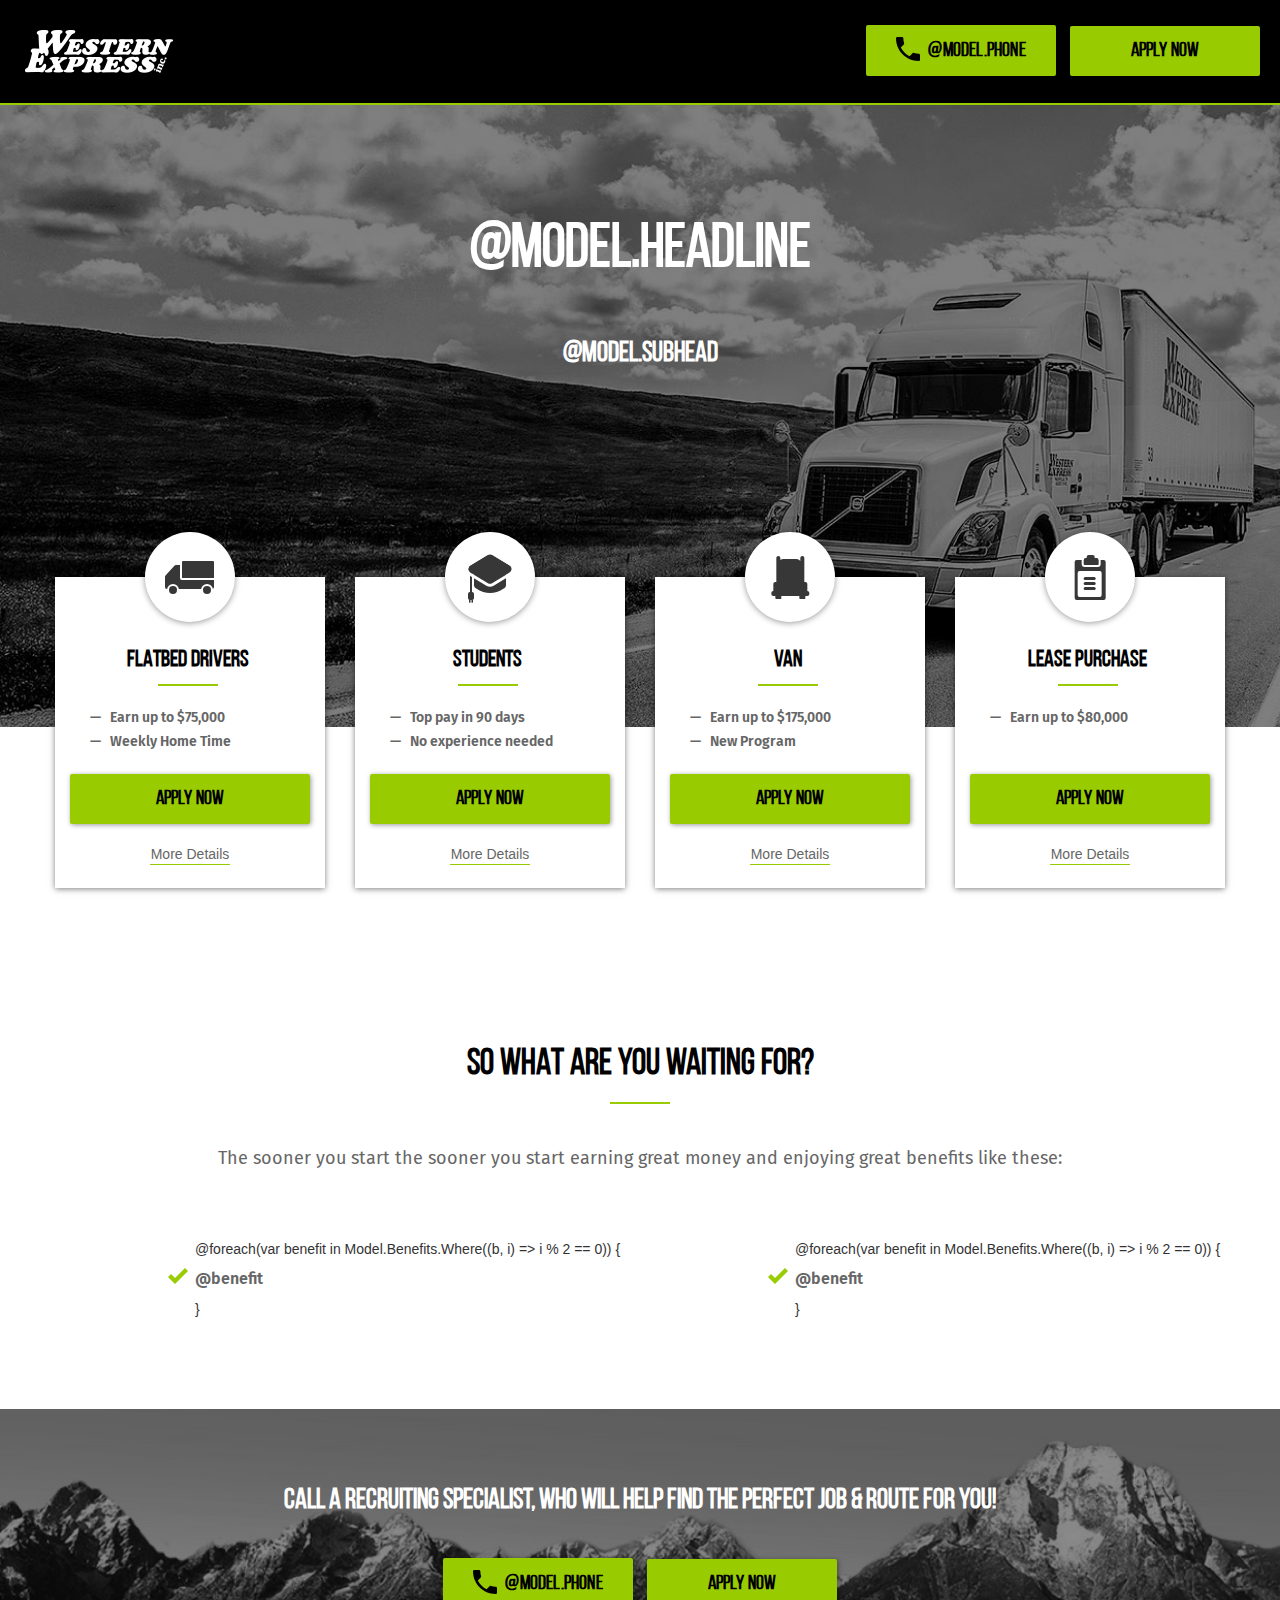
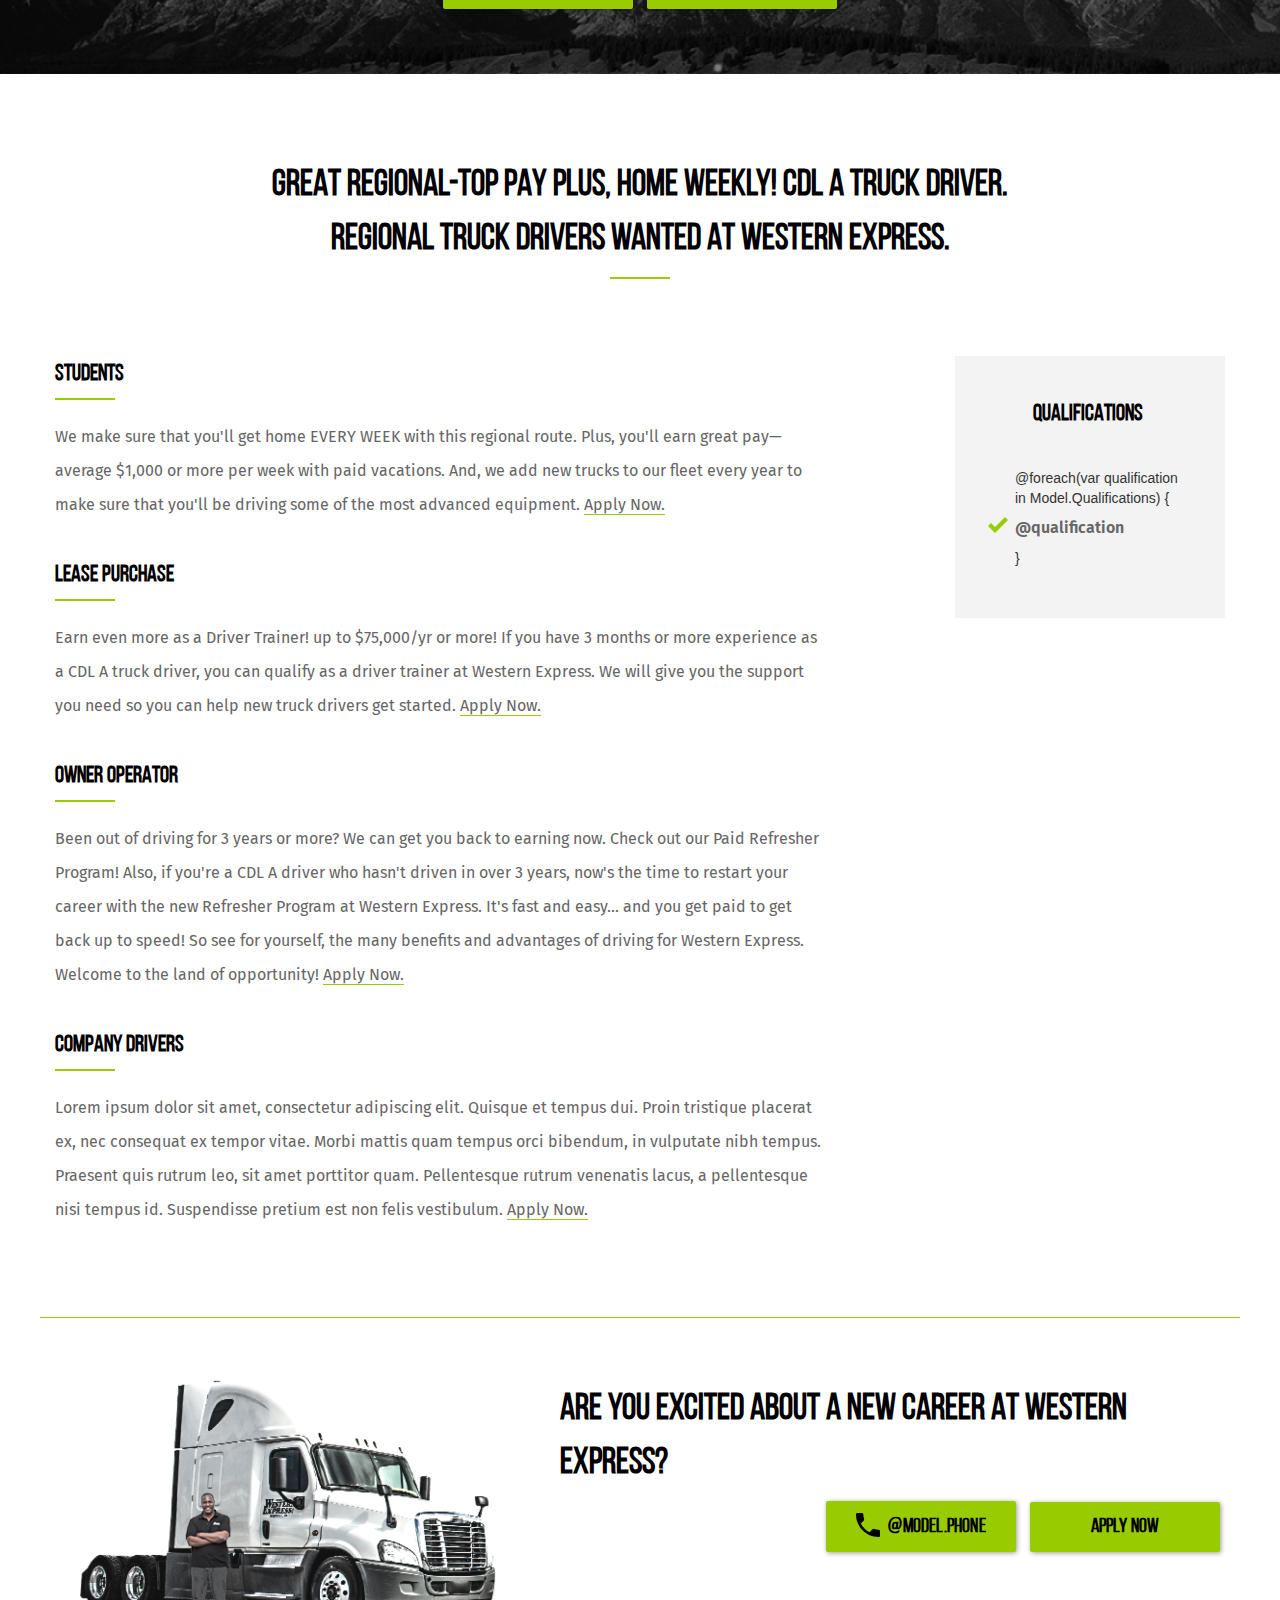
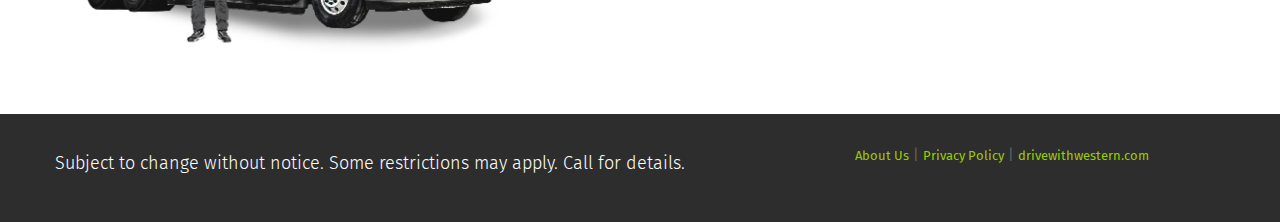
<file: index.html>
<!doctype html>
<html class="no-js" lang="">

<head>
    <meta charset="utf-8">
    <meta http-equiv="x-ua-compatible" content="ie=edge">
    <title>Western Four Column Dashboard</title>
    <meta name="description" content="">
    <meta name="viewport" content="width=device-width, initial-scale=1">
    <link rel="apple-touch-icon" href="apple-touch-icon.png">
    <!-- Place favicon.ico in the root directory -->
    <link href="https://fonts.googleapis.com/css?family=Fira+Sans|Oswald" rel="stylesheet">
    <!--styles-->
    <link rel="stylesheet" href="css/main.css">
    <!--BOOTSTRAP-->
    <!-- Latest compiled and minified CSS -->
    <link rel="stylesheet" href="https://maxcdn.bootstrapcdn.com/bootstrap/3.3.7/css/bootstrap.min.css" integrity="sha384-BVYiiSIFeK1dGmJRAkycuHAHRg32OmUcww7on3RYdg4Va+PmSTsz/K68vbdEjh4u" crossorigin="anonymous">
    <!-- Latest compiled and minified JavaScript -->
    <script src="https://maxcdn.bootstrapcdn.com/bootstrap/3.3.7/js/bootstrap.min.js" integrity="sha384-Tc5IQib027qvyjSMfHjOMaLkfuWVxZxUPnCJA7l2mCWNIpG9mGCD8wGNIcPD7Txa" crossorigin="anonymous"></script>
    <script src="js/vendor/modernizr-2.8.3.min.js"></script>
    <script src="https://ajax.googleapis.com/ajax/libs/jquery/3.2.1/jquery.min.js"></script>
</head>

<body>
    <!--[if lt IE 8]>
            <p class="browserupgrade">You are using an <strong>outdated</strong> browser. Please <a href="http://browsehappy.com/">upgrade your browser</a> to improve your experience.</p>
        <![endif]-->
    <div class="container-fluid">  
        <!--START NAV-->
        <header>
            <div class="wrapper">
                <div class="row">
                    <div class="col-md-2">
                        <div class="logo"> <img src="/img/west-white-logo.png"> </div>
                    </div>
                    <div class="col-md-10">
                        <div class="call-apply-btns"> 
                            <a class="button" href="tel:@Model.Phone"><img src="/img/call-icon.svg"> @Model.Phone</a> 
                            <a class="button" href="@Url.Action("ApplyDriverApp", new { utm_source = Model.Code })">Apply Now</a>  
                        </div>
                     </div>
                </div>
            </div>
        </header>
        <!--START HERO-->
        <section class="hero">
            <div class="wrapper">
                <div class="row">
                    <div class="col-md-12 center"> 
                        <h1 class="light">@Model.Headline</h1>
                        <h2 class="light">@Model.Subhead</h2>
                    </div>
                </div>
            </div>       
        </section>
        
        <!--DRIVER TYPES-->
        <section>
        <div class="row driver-types">
                <div class="wrapper">
                   <div class="inner-wrapper">
                    <!--wrappers-->
                        <div class="col-md-3 col-sm-6">
                            <div class="driver-type-box">
                                <div class="oval"><img src="/img/van-icon.svg"></div>
                                <div class="driver-type-inner">
                                   <h3 class="center underline">Flatbed Drivers</h3>
                                    <ul>
                                       <li>Earn up to $75,000</li>
                                        <li>Weekly Home Time</li>
                                    </ul>
                                    <a class="button">Apply Now</a>
                                    <a class="simple" href="#one">More Details</a>
                                </div> 
                            </div>
                        </div>
                        <div class="col-md-3 col-sm-6" >
                            <div class="driver-type-box">
                                <div class="oval"><img src="/img/student-icon.svg"></div>
                                <div class="driver-type-inner">
                                   <h3 class="center underline">Students</h3>
                                    <ul>
                                       <li>Top pay in 90 days</li>
                                        <li>No experience needed</li>
                                    </ul>
                                    <a class="button">Apply Now</a>
                                    <a class="simple" href="#two">More Details</a>
                                </div> 
                            </div>
                        </div>
                        <div class="col-md-3 col-sm-6">
                            <div class="driver-type-box">
                                <div class="oval"><img src="/img/truckicon.svg"></div>
                                <div class="driver-type-inner">
                                   <h3 class="center underline">Van</h3>
                                    <ul>
                                       <li>Earn up to $175,000</li>
                                        <li>New Program</li>
                                    </ul>
                                    <a class="button">Apply Now</a>
                                    <a class="simple" href="#three">More Details</a>
                                </div> 
                            </div>
                        </div>
                        <div class="col-md-3 col-sm-6">
                            <div class="driver-type-box">
                                <div class="oval"><img src="/img/lease-icon.svg"></div>
                                <div class="driver-type-inner">
                                   <h3 class="center underline">Lease Purchase</h3>
                                    <ul>
                                       <li>Earn up to $80,000</li>
                                    </ul>
                                    <a class="button">Apply Now</a>
                                    <a class="simple" href="#four">More Details</a>
                                </div> 
                            </div>
                        </div>
                    <!--wrappers-->
                    </div>
                </div>
            </div> 
        </section>
        
        <!--START BENEFITS-->
         <section class="benefits">
             <div class="wrapper">
                 <div class="inner-wrapper">
                    <!--wrappers-->
                    <div class="row">
                        <div class="col-md-12 center"> 
                            <h2 class="green">So what are you waiting for? </h2>
                            <p>The sooner you start the sooner you start earning great money and enjoying great benefits like these:</p>
                        </div>
                    </div>
                    <div class="row">
                        <div class="col-md-5 col-md-offset-1"> 
                            <ul>
                             @foreach(var benefit in Model.Benefits.Where((b, i) => i % 2 == 0))
                                {
                                    <li>@benefit</li>
                                }
                            </ul>
                        </div>
                        <div class="col-md-5 col-md-offset-1"> 
                            <ul>
                             @foreach(var benefit in Model.Benefits.Where((b, i) => i % 2 == 0))
                                {
                                    <li>@benefit</li>
                                }
                            </ul>
                        </div>   
                     </div>
                  <!--wrappers-->
                 </div>
             </div>
        </section>
        
        <!--START MOUNTAIN CTA-->
        <section class="mid-cta">
            <div class="wrapper">
                <div class="inner-wrapper">
                <!--wrappers-->
                    <div class="row">
                        <div class="col-md-12 center"> 
                            <h2 class="light">Call a recruiting specialist, who will help find the perfect job & route for you! </h2>
                            <div class="call-apply-btns"> 
                                <a class="button" href="tel:@Model.Phone"><img src="/img/call-icon.svg"> @Model.Phone</a> 
                                <a class="button" href="@Url.Action("ApplyDriverApp", new { utm_source = Model.Code })">Apply Now</a>  
                            </div>
                        </div>
                    </div>
                <!--wrappers-->
                </div>
            </div>
        </section>
        
        <!--START QUALIFICATONS-->
         <section class="qualifications">
           <div class="wrapper">
                <div class="inner-wrapper">
                <!--wrappers-->
                    <div class="row">
                        <div class="col-md-12 center"> 
                            <h2 class="underline">GREAT REGIONAL-Top Pay  PLUS, Home Weekly! CDL A Truck Driver.<br class="hide-br"> 
                                Regional Truck Drivers Wanted at Western Express.</h2>

                        </div>
                    </div>
                    <div class="row">
                        <div class="col-md-8"> 
                            <div class="anchors" id="one">
                                <h3 class="underline">Students</h3>
                                <p>We make sure that you'll get home EVERY WEEK with this regional route. Plus, you'll earn great pay—average $1,000 or more per week with paid vacations. And, we add new trucks to our fleet every year to make sure that you'll be driving some of the most advanced equipment.  <a href="#" class="simple-inline">Apply Now.</a> </p>
                            </div>

                            <div class="anchors" id="two">
                                <h3 class="underline">Lease Purchase</h3>
                                <p>Earn even more as a Driver Trainer! up to $75,000/yr or more! If you have 3 months or more experience as a CDL A truck driver, you can qualify as a driver trainer at Western Express. We will give you the support you need so you can help new  truck drivers get started.   <a href="#" class="simple-inline">Apply Now.</a> </p>
                            </div>

                             <div class="anchors" id="three">
                                <h3 class="underline">Owner Operator</h3>
                                <p>Been out of driving for 3 years or more? We can get you back to earning now. Check out our Paid Refresher Program! Also, if you're a CDL A driver who hasn't driven in over 3 years, now's the time to restart your career with the new Refresher Program at Western Express. It's fast and easy... and you get paid to get back up to speed!  So see for yourself, the many benefits and advantages of driving for Western Express. Welcome to the land of opportunity! <a href="#" class="simple-inline">Apply Now.</a> </p>
                            </div>

                             <div class="anchors" id="four">
                                <h3 class="underline">company drivers</h3>
                                <p>Lorem ipsum dolor sit amet, consectetur adipiscing elit. Quisque et tempus dui. Proin tristique placerat ex, nec consequat ex tempor vitae. Morbi mattis quam tempus orci bibendum, in vulputate nibh tempus. Praesent quis rutrum leo, sit amet porttitor quam. Pellentesque rutrum venenatis lacus, a pellentesque nisi tempus id. Suspendisse pretium est non felis vestibulum.  <a href="#" class="simple-inline">Apply Now.</a> </p>
                            </div>

                        </div>
                       <div class="col-md-3 col-md-offset-1"> 
                           <div class="aside inner">
                                <h3 class="center">Qualifications</h3>
                                <ul>
                                     @foreach(var qualification in Model.Qualifications)
                                        {
                                            <li>@qualification</li>
                                        }
                                </ul>
                            </div>
                        </div>
                    </div>
               <!--wrappers-->
                </div>
            </div>
        </section>
        
        <!--START FINAL CTA-->
        <section class="final-cta">
            <div class="wrapper">
                <div class="inner-wrapper">
                <!--wrappers-->
                    <div class="row">
                        <div class="col-md-5"> 
                            <div class="truck-image">
                                <img src="/img/guy-truck.png">
                            </div>
                        </div>
                        <div class="col-md-7"> 
                            <h2>Are you excited about a new career at Western Express?</h2>
                            <div class="call-apply-btns right"> 
                                <a class="button" href="tel:@Model.Phone"><img src="/img/call-icon.svg"> @Model.Phone</a> 
                                <a class="button" href="@Url.Action("ApplyDriverApp", new { utm_source = Model.Code })">Apply Now</a>  
                            </div>   
                        </div>
                    </div>
                <!--wrappers-->
                </div>
            </div>
        </section>
        
        <!--START FOOTER-->
        <footer>
            <div class="wrapper">
                <div class="inner-wrapper">
                <!--wrappers-->
                    <div class="row">
                        <div class="col-md-8"> 
                            <p class="light">Subject to change without notice. Some restrictions may apply. Call for details.</p>
                        </div>
                        <div class="col-md-4"> 
                            <div class="pipes">
                                <a href="#">About Us</a> | <a href="#">Privacy Policy</a> | <a href="http://www.drivewithwestern.com/">drivewithwestern.com</a>
                            </div>
                        </div>
                    </div>
                <!--wrappers-->
                </div>
            </div>
        </footer>
    </div>
    <script src="https://code.jquery.com/jquery-1.12.0.min.js"></script>
    <script>
        window.jQuery || document.write('<script src="js/vendor/jquery-1.12.0.min.js"><\/script>')
    </script>
    <script src="js/plugins.js"></script>
    <script src="js/main.js"></script>
</body>

</html>
</file>
<file: css/main.css>
/*! normalize.css v3.0.3 | MIT License | github.com/necolas/normalize.css */
/**
 * 1. Set default font family to sans-serif.
 * 2. Prevent iOS and IE text size adjust after device orientation change,
 *    without disabling user zoom.
 */
html {
  font-family: sans-serif;
  /* 1 */
  -ms-text-size-adjust: 100%;
  /* 2 */
  -webkit-text-size-adjust: 100%;
  /* 2 */ }

/**
 * Remove default margin.
 */
body {
  margin: 0; }

/* HTML5 display definitions
   ========================================================================== */
/**
 * Correct `block` display not defined for any HTML5 element in IE 8/9.
 * Correct `block` display not defined for `details` or `summary` in IE 10/11
 * and Firefox.
 * Correct `block` display not defined for `main` in IE 11.
 */
article,
aside,
details,
figcaption,
figure,
footer,
header,
hgroup,
main,
menu,
nav,
section,
summary {
  display: block; }

/**
 * 1. Correct `inline-block` display not defined in IE 8/9.
 * 2. Normalize vertical alignment of `progress` in Chrome, Firefox, and Opera.
 */
audio,
canvas,
progress,
video {
  display: inline-block;
  /* 1 */
  vertical-align: baseline;
  /* 2 */ }

/**
 * Prevent modern browsers from displaying `audio` without controls.
 * Remove excess height in iOS 5 devices.
 */
audio:not([controls]) {
  display: none;
  height: 0; }

/**
 * Address `[hidden]` styling not present in IE 8/9/10.
 * Hide the `template` element in IE 8/9/10/11, Safari, and Firefox < 22.
 */
[hidden],
template {
  display: none; }

/* Links
   ========================================================================== */
/**
 * Remove the gray background color from active links in IE 10.
 */
a {
  background-color: transparent; }

/**
 * Improve readability of focused elements when they are also in an
 * active/hover state.
 */
a:active,
a:hover {
  outline: 0; }

/* Text-level semantics
   ========================================================================== */
/**
 * Address styling not present in IE 8/9/10/11, Safari, and Chrome.
 */
abbr[title] {
  border-bottom: 1px dotted; }

/**
 * Address style set to `bolder` in Firefox 4+, Safari, and Chrome.
 */
b,
strong {
  font-weight: bold; }

/**
 * Address styling not present in Safari and Chrome.
 */
dfn {
  font-style: italic; }

/**
 * Address variable `h1` font-size and margin within `section` and `article`
 * contexts in Firefox 4+, Safari, and Chrome.
 */
h1 {
  font-size: 2em;
  margin: 0.67em 0; }

/**
 * Address styling not present in IE 8/9.
 */
mark {
  background: #ff0;
  color: #000; }

/**
 * Address inconsistent and variable font size in all browsers.
 */
small {
  font-size: 80%; }

/**
 * Prevent `sub` and `sup` affecting `line-height` in all browsers.
 */
sub,
sup {
  font-size: 75%;
  line-height: 0;
  position: relative;
  vertical-align: baseline; }

sup {
  top: -0.5em; }

sub {
  bottom: -0.25em; }

/* Embedded content
   ========================================================================== */
/**
 * Remove border when inside `a` element in IE 8/9/10.
 */
img {
  border: 0; }

/**
 * Correct overflow not hidden in IE 9/10/11.
 */
svg:not(:root) {
  overflow: hidden; }

/* Grouping content
   ========================================================================== */
/**
 * Address margin not present in IE 8/9 and Safari.
 */
figure {
  margin: 1em 40px; }

/**
 * Address differences between Firefox and other browsers.
 */
hr {
  box-sizing: content-box;
  height: 0; }

/**
 * Contain overflow in all browsers.
 */
pre {
  overflow: auto; }

/**
 * Address odd `em`-unit font size rendering in all browsers.
 */
code,
kbd,
pre,
samp {
  font-family: monospace, monospace;
  font-size: 1em; }

/* Forms
   ========================================================================== */
/**
 * Known limitation: by default, Chrome and Safari on OS X allow very limited
 * styling of `select`, unless a `border` property is set.
 */
/**
 * 1. Correct color not being inherited.
 *    Known issue: affects color of disabled elements.
 * 2. Correct font properties not being inherited.
 * 3. Address margins set differently in Firefox 4+, Safari, and Chrome.
 */
button,
input,
optgroup,
select,
textarea {
  color: inherit;
  /* 1 */
  font: inherit;
  /* 2 */
  margin: 0;
  /* 3 */ }

/**
 * Address `overflow` set to `hidden` in IE 8/9/10/11.
 */
button {
  overflow: visible; }

/**
 * Address inconsistent `text-transform` inheritance for `button` and `select`.
 * All other form control elements do not inherit `text-transform` values.
 * Correct `button` style inheritance in Firefox, IE 8/9/10/11, and Opera.
 * Correct `select` style inheritance in Firefox.
 */
button,
select {
  text-transform: none; }

/**
 * 1. Avoid the WebKit bug in Android 4.0.* where (2) destroys native `audio`
 *    and `video` controls.
 * 2. Correct inability to style clickable `input` types in iOS.
 * 3. Improve usability and consistency of cursor style between image-type
 *    `input` and others.
 */
button,
html input[type="button"],
input[type="reset"],
input[type="submit"] {
  -webkit-appearance: button;
  /* 2 */
  cursor: pointer;
  /* 3 */ }

/**
 * Re-set default cursor for disabled elements.
 */
button[disabled],
html input[disabled] {
  cursor: default; }

/**
 * Remove inner padding and border in Firefox 4+.
 */
button::-moz-focus-inner,
input::-moz-focus-inner {
  border: 0;
  padding: 0; }

/**
 * Address Firefox 4+ setting `line-height` on `input` using `!important` in
 * the UA stylesheet.
 */
input {
  line-height: normal; }

/**
 * It's recommended that you don't attempt to style these elements.
 * Firefox's implementation doesn't respect box-sizing, padding, or width.
 *
 * 1. Address box sizing set to `content-box` in IE 8/9/10.
 * 2. Remove excess padding in IE 8/9/10.
 */
input[type="checkbox"],
input[type="radio"] {
  box-sizing: border-box;
  /* 1 */
  padding: 0;
  /* 2 */ }

/**
 * Fix the cursor style for Chrome's increment/decrement buttons. For certain
 * `font-size` values of the `input`, it causes the cursor style of the
 * decrement button to change from `default` to `text`.
 */
input[type="number"]::-webkit-inner-spin-button,
input[type="number"]::-webkit-outer-spin-button {
  height: auto; }

/**
 * 1. Address `appearance` set to `searchfield` in Safari and Chrome.
 * 2. Address `box-sizing` set to `border-box` in Safari and Chrome.
 */
input[type="search"] {
  -webkit-appearance: textfield;
  /* 1 */
  box-sizing: content-box;
  /* 2 */ }

/**
 * Remove inner padding and search cancel button in Safari and Chrome on OS X.
 * Safari (but not Chrome) clips the cancel button when the search input has
 * padding (and `textfield` appearance).
 */
input[type="search"]::-webkit-search-cancel-button,
input[type="search"]::-webkit-search-decoration {
  -webkit-appearance: none; }

/**
 * Define consistent border, margin, and padding.
 */
fieldset {
  border: 1px solid #c0c0c0;
  margin: 0 2px;
  padding: 0.35em 0.625em 0.75em; }

/**
 * 1. Correct `color` not being inherited in IE 8/9/10/11.
 * 2. Remove padding so people aren't caught out if they zero out fieldsets.
 */
legend {
  border: 0;
  /* 1 */
  padding: 0;
  /* 2 */ }

/**
 * Remove default vertical scrollbar in IE 8/9/10/11.
 */
textarea {
  overflow: auto; }

/**
 * Don't inherit the `font-weight` (applied by a rule above).
 * NOTE: the default cannot safely be changed in Chrome and Safari on OS X.
 */
optgroup {
  font-weight: bold; }

/* Tables
   ========================================================================== */
/**
 * Remove most spacing between table cells.
 */
table {
  border-collapse: collapse;
  border-spacing: 0; }

td,
th {
  padding: 0; }

/*FONT MIXINS*/
@font-face {
  font-family: "BebasNeue";
  src: url("/fonts/BebasNeueRegular.otf") format("eot"), url("/fonts/BebasNeueRegular.ttf") format("ttf"), url("/fonts/BebasNeueRegular.woff2") format("woff"); }
@font-face {
  font-family: "BebasNeue Bold";
  src: url("/fonts/BebasNeueBold.otf") format("eot"), url("/fonts/BebasNeueBold.ttf") format("ttf"), url("/fonts/BebasNeueBold.woff2") format("woff"); }
/*VARIABLES*/
/*MIXINS*/
/*FONTS*/
body h1,
body h2,
body h3,
body .button {
  font-family: "BebasNeue", sans-serif;
  text-transform: uppercase;
  -webkit-margin-before: 0em;
  -webkit-margin-after: 0em;
  -webkit-margin-start: 0px;
  -webkit-margin-end: 0px;
  line-height: 1.3em;
  font-weight: 600;
  border-radius: 2px;
  margin: 5px;
  color: #000; }
body .button.light {
  background: #fff; }
body p {
  font-size: 16px;
  line-height: 34px;
  font-family: "Fira Sans", sans-serif;
  color: #666;
  padding-bottom: 0 !important; }
body h1 {
  font-size: 40px;
  line-height: 45px; }
body h1.light {
  color: #fff; }
body h2 {
  font-size: 32px;
  line-height: 32px; }
body h2.primary-color {
  color: #99cc00; }
body h2.light {
  font-size: 28px;
  color: #fff; }
body h3 {
  font-size: 22.68px;
  line-height: 27px;
  margin-left: 0; }
body h3.light {
  color: #fff; }
body h2.underline:after,
body h3.underline:after {
  content: "";
  height: 2px;
  width: 60px;
  background: #99cc00;
  display: block;
  margin: 10px auto 0 auto; }
body li {
  font-size: 16px;
  font-weight: 600;
  line-height: 40px;
  color: #666;
  font-family: "Fira Sans", sans-serif; }

/*BUTTONS & LINKS*/
.button {
  font-family: "BebasNeue", sans-serif;
  background: #99cc00;
  color: #000;
  text-transform: uppercase;
  text-decoration: none;
  box-shadow: 1px 1px 5px rgba(0, 0, 0, 0.4);
  display: inline-block;
  text-align: center;
  font-size: 20px;
  line-height: 20px;
  padding: 12px 30px;
  margin: auto;
  margin: 10px;
  min-width: 190px;
  letter-spacing: .2px;
  transition: .02s ease; }
  .button:hover {
    box-shadow: 1px 1px 8px rgba(0, 0, 0, 0.6);
    color: #000;
    background: #fff;
    text-decoration: none;
    transition: .05s ease; }
  .button img {
    padding-right: 5px; }

a.simple,
a.simple:hover {
  color: #666; }

a.simple-inline {
  border-bottom: 1px solid #99cc00;
  color: #666; }

.call-apply-btns {
  text-align: center; }

/*LAYOUT*/
body .container-fluid {
  padding-right: 0;
  padding-left: 0; }
body .row {
  margin: auto;
  margin-left: 0;
  margin-right: 0; }

.inner-wrapper {
  max-width: 1200px;
  margin: auto; }

.center {
  text-align: center; }

.container {
  max-width: 1200px; }

.hide-br {
  display: none; }

/*CUSTOM*/
.border-bottom-primary-color {
  border-bottom: 4px solid #99cc00; }

.row-wrap {
  display: -webkit-box;
  display: -moz-box;
  display: -ms-flexbox;
  display: -webkit-flex;
  display: flex;
  -webkit-align-items: center;
  -moz-align-items: center;
  -ms-align-items: center;
  align-items: center; }

.logo {
  text-align: center;
  margin: 10px auto; }
  .logo img {
    max-width: 200px; }

/*HEADER*/
header {
  background: #000;
  border-bottom: 2px solid #99cc00; }
  header .row {
    padding: 20px 0; }

/*HERO*/
.hero {
  background-image: url(/img/header-truck-image.jpg);
  background-size: cover;
  background-position: right;
  min-height: 500px; }
  .hero h1 {
    margin: 85px auto 40px auto;
    padding: 0 62px; }

/*DRIVER TYPE BOXES*/
.driver-type-box {
  box-shadow: 0 1px 6px 0 rgba(0, 0, 0, 0.5);
  position: relative;
  min-height: 311px;
  background: #fff;
  margin-bottom: 160px; }
  .driver-type-box:first-child {
    margin-top: -80px; }
  .driver-type-box .driver-type-inner {
    position: absolute;
    width: 100%;
    top: 65px;
    padding: 0 15px; }
  .driver-type-box .button, .driver-type-box ul, .driver-type-box a {
    margin: 20px auto; }
  .driver-type-box ul {
    list-style-type: none;
    min-height: 48px; }
    .driver-type-box ul li {
      font-size: 14px;
      line-height: 24px; }
      .driver-type-box ul li:before {
        content: '\2014';
        position: absolute;
        margin-left: -20px; }
  .driver-type-box a {
    display: block;
    text-align: center; }

.oval {
  top: -45px;
  margin-bottom: -45px;
  position: relative;
  margin: auto;
  height: 90px;
  width: 90px;
  background-color: #FFFFFF;
  box-shadow: 0 1px 6px 0 rgba(0, 0, 0, 0.4);
  border-radius: 50%;
  display: -webkit-box;
  display: -moz-box;
  display: -ms-flexbox;
  display: -webkit-flex;
  display: flex;
  -webkit-align-items: center;
  -moz-align-items: center;
  -ms-align-items: center;
  align-items: center;
  -webkit-justify-content: center;
  -moz-justify-content: center;
  -ms-justify-content: center;
  justify-content: center;
  -ms-flex-pack: center; }

a.simple:after {
  content: "";
  height: 1px;
  width: 80px;
  background: #99cc00;
  display: block;
  margin: 0 auto;
  text-align: center; }

/*BENEFITS*/
.benefits {
  padding-bottom: 80px; }
  .benefits h2 {
    padding-bottom: 32px; }
    .benefits h2:after {
      content: "";
      height: 2px;
      width: 60px;
      background: #99cc00;
      display: block;
      margin: 10px auto 0 auto; }
  .benefits ul {
    margin-top: 40px;
    margin-botom: 40px;
    list-style-image: url("/img/check.svg"); }

/*MID CTA*/
.mid-cta {
  background-image: url(/img/mountains-image.jpg);
  background-size: cover; }
  .mid-cta .wrapper {
    padding: 60px 0; }
  .mid-cta h2 {
    padding-bottom: 20px; }

/*QUALIFICATIONS*/
.qualifications .wrapper {
  padding: 80px 0; }
.qualifications h2 {
  padding-bottom: 72px; }
.qualifications p {
  max-width: 800px;
  font-size: 16px;
  font-size: 16px;
  line-height: 34px; }
.qualifications .anchors {
  margin-top: 40px; }
  .qualifications .anchors:first-child {
    margin-top: 0; }
.qualifications h3.underline:after {
  margin: 10px 0 20px 0; }
.qualifications ul {
  list-style-image: url("/img/check.svg");
  margin-left: -20px; }
.qualifications li {
  margin-bottom: 40px; }
  .qualifications li:last-child {
    margin-bottom: 0; }
.qualifications .aside h3 {
  margin-bottom: 40px; }
.qualifications .inner {
  padding: 40px;
  background: #F3F3F3; }

/*FINAL CTA*/
.final-cta .row {
  padding: 60px 0; }
.final-cta .truck-image img {
  max-width: 300px;
  margin: auto;
  display: block; }
.final-cta .inner-wrapper {
  border-top: 1px solid #99cc00; }

/*FOOTER*/
footer {
  background: #2D2D2D;
  font-family: "Fira Sans", sans-serif; }
  footer .row {
    padding: 32px 0; }
  footer .pipes {
    color: #666; }
  footer a {
    color: #99cc00;
    font-size: 13px;
    line-height: 18px;
    text-decoration: none;
    font-family: "Fira Sans", sans-serif; }
  footer p {
    font-family: "Fira Sans", sans-serif;
    font-size: 16px;
    color: #fff;
    font-weight: 300; }

/*MEDIA QUERIES*/
@media (min-width: 767px) {
  body h1 {
    font-size: 60px;
    line-height: 72px; }
  body h2 {
    font-size: 36px;
    line-height: 54px; }
  body p {
    font-size: 18px; }

  .logo {
    margin: 10px; }

  .hide-br {
    display: block; } }
@media (min-width: 980px) {
  header .call-apply-btns {
    text-align: right; }

  .hero {
    min-height: 622px; }
    .hero h1 {
      margin: 110px auto 40px auto; }

  .logo {
    text-align: left; }

  .driver-types {
    top: -150px;
    z-index: 5;
    width: 100%;
    position: relative;
    max-height: 50px; }

  .driver-type-box,
  .driver-type-box:first-child {
    margin-top: 0; }

  .final-cta .call-apply-btns {
    text-align: right; }

  .benefits h2 {
    margin-top: -160px; }

  .final-cta .truck-image img {
    min-width: 420px; } }
@media (min-width: 1440px) {
  .wrapper {
    padding: 0 120px; } }
@media (max-width: 980px) {
  .final-cta h2 {
    text-align: center;
    margin: 30px 10px; }

  .inner-wrapper {
    padding: 0 20px; }

  /* .row.driver-types .inner-wrap {
       max-width:400px;
   }*/ }

/*# sourceMappingURL=main.css.map */
</file>
